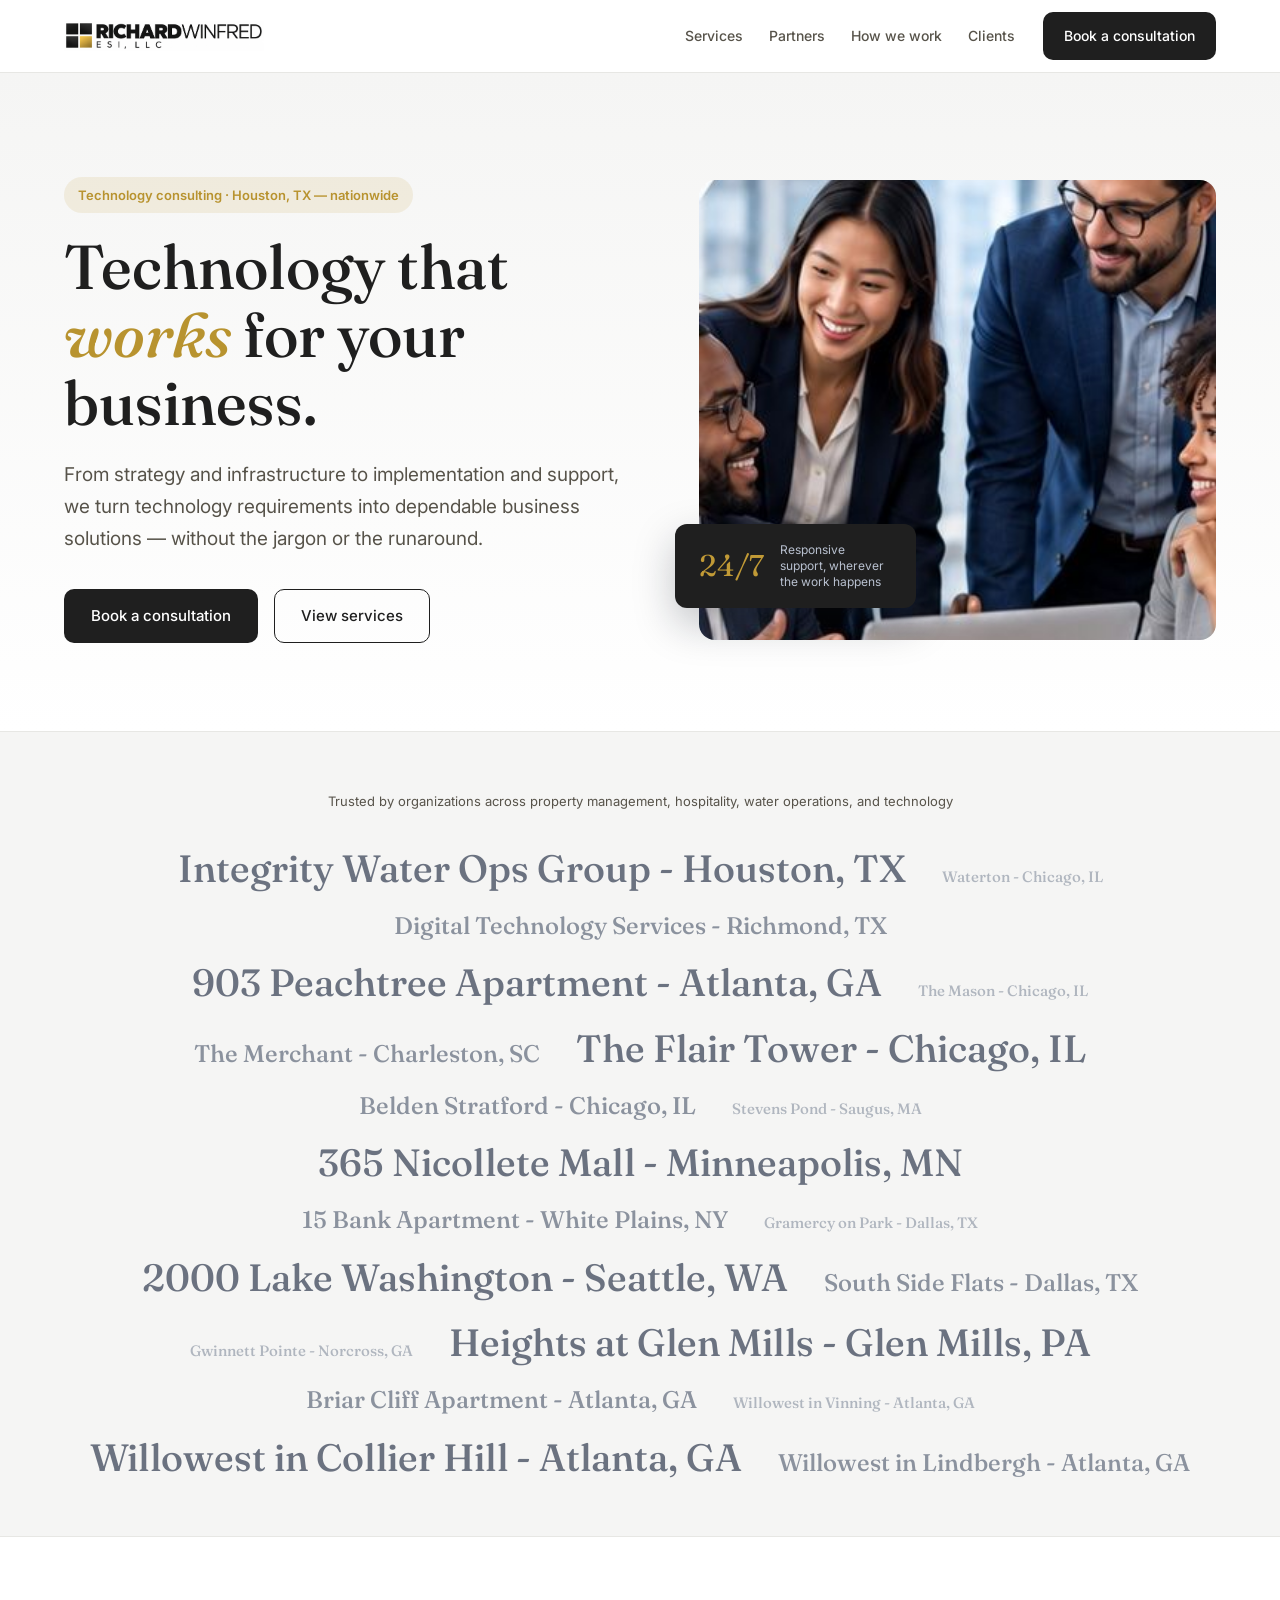
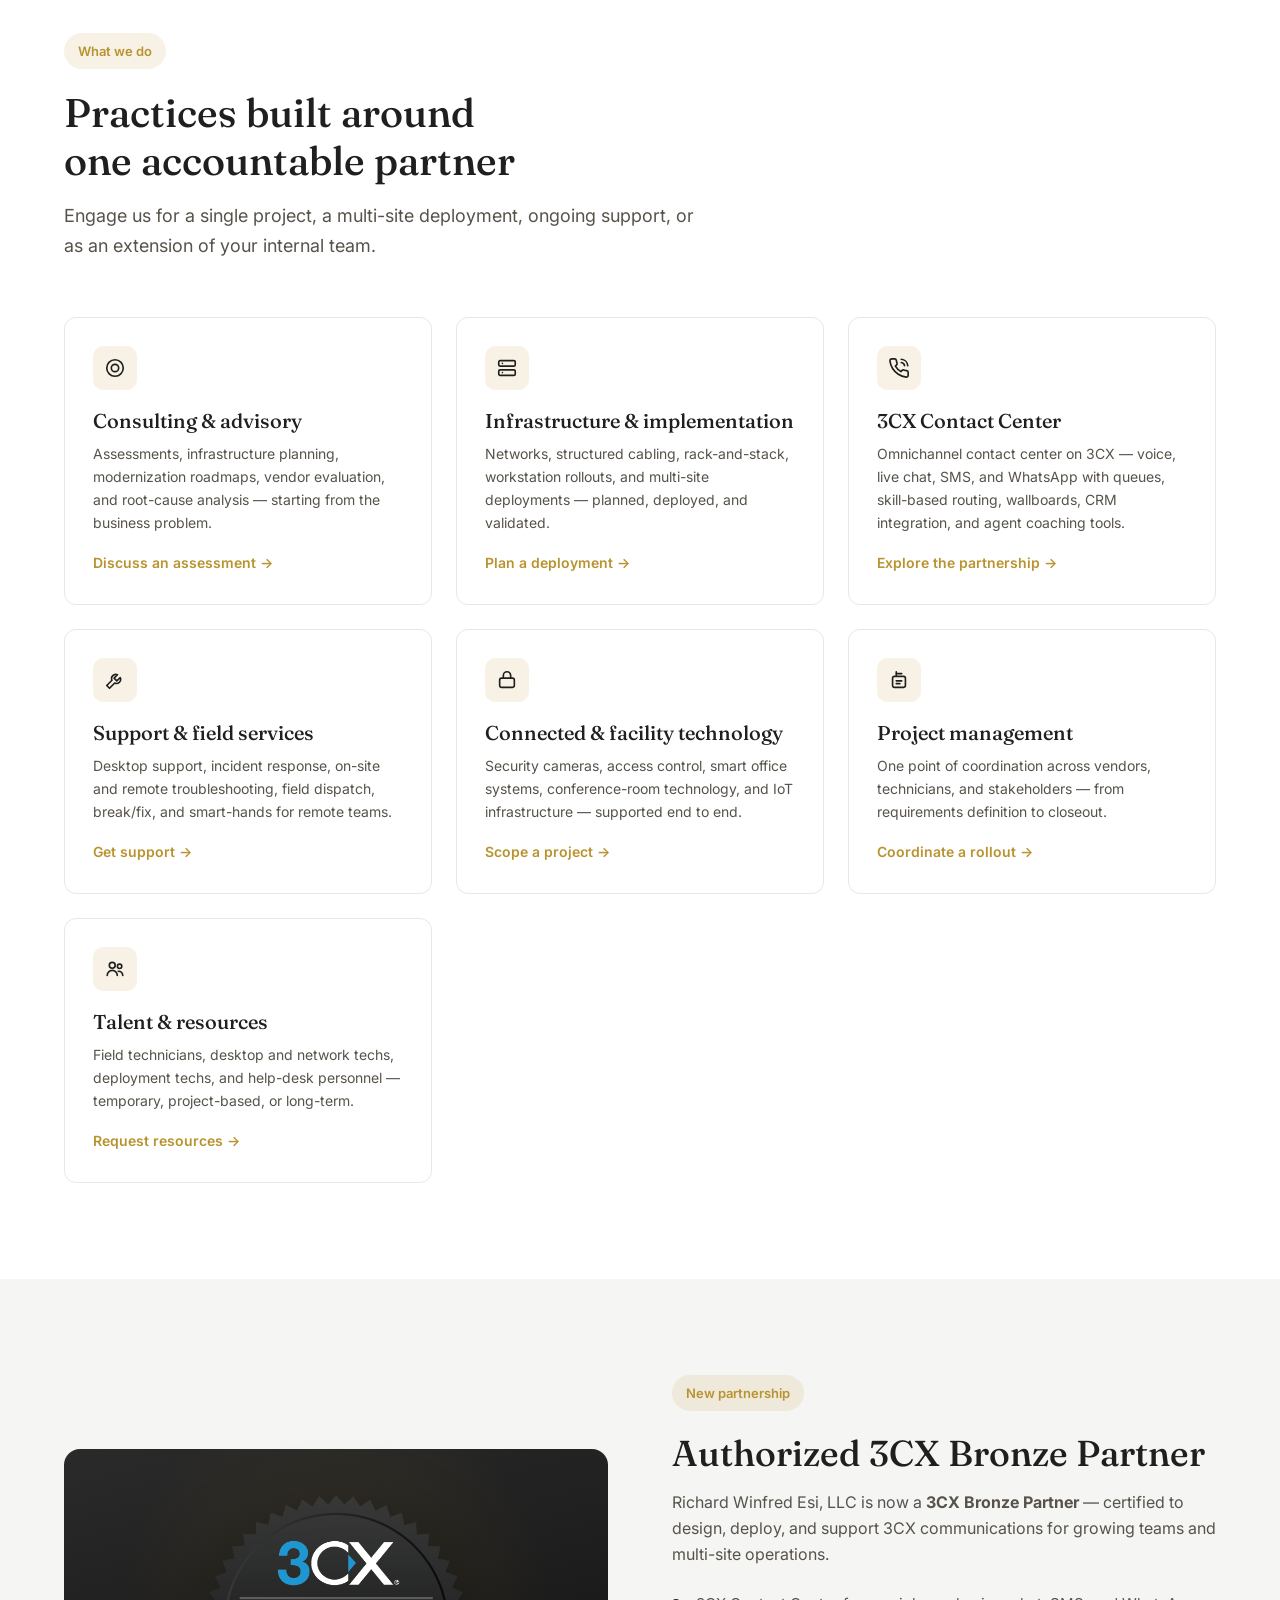
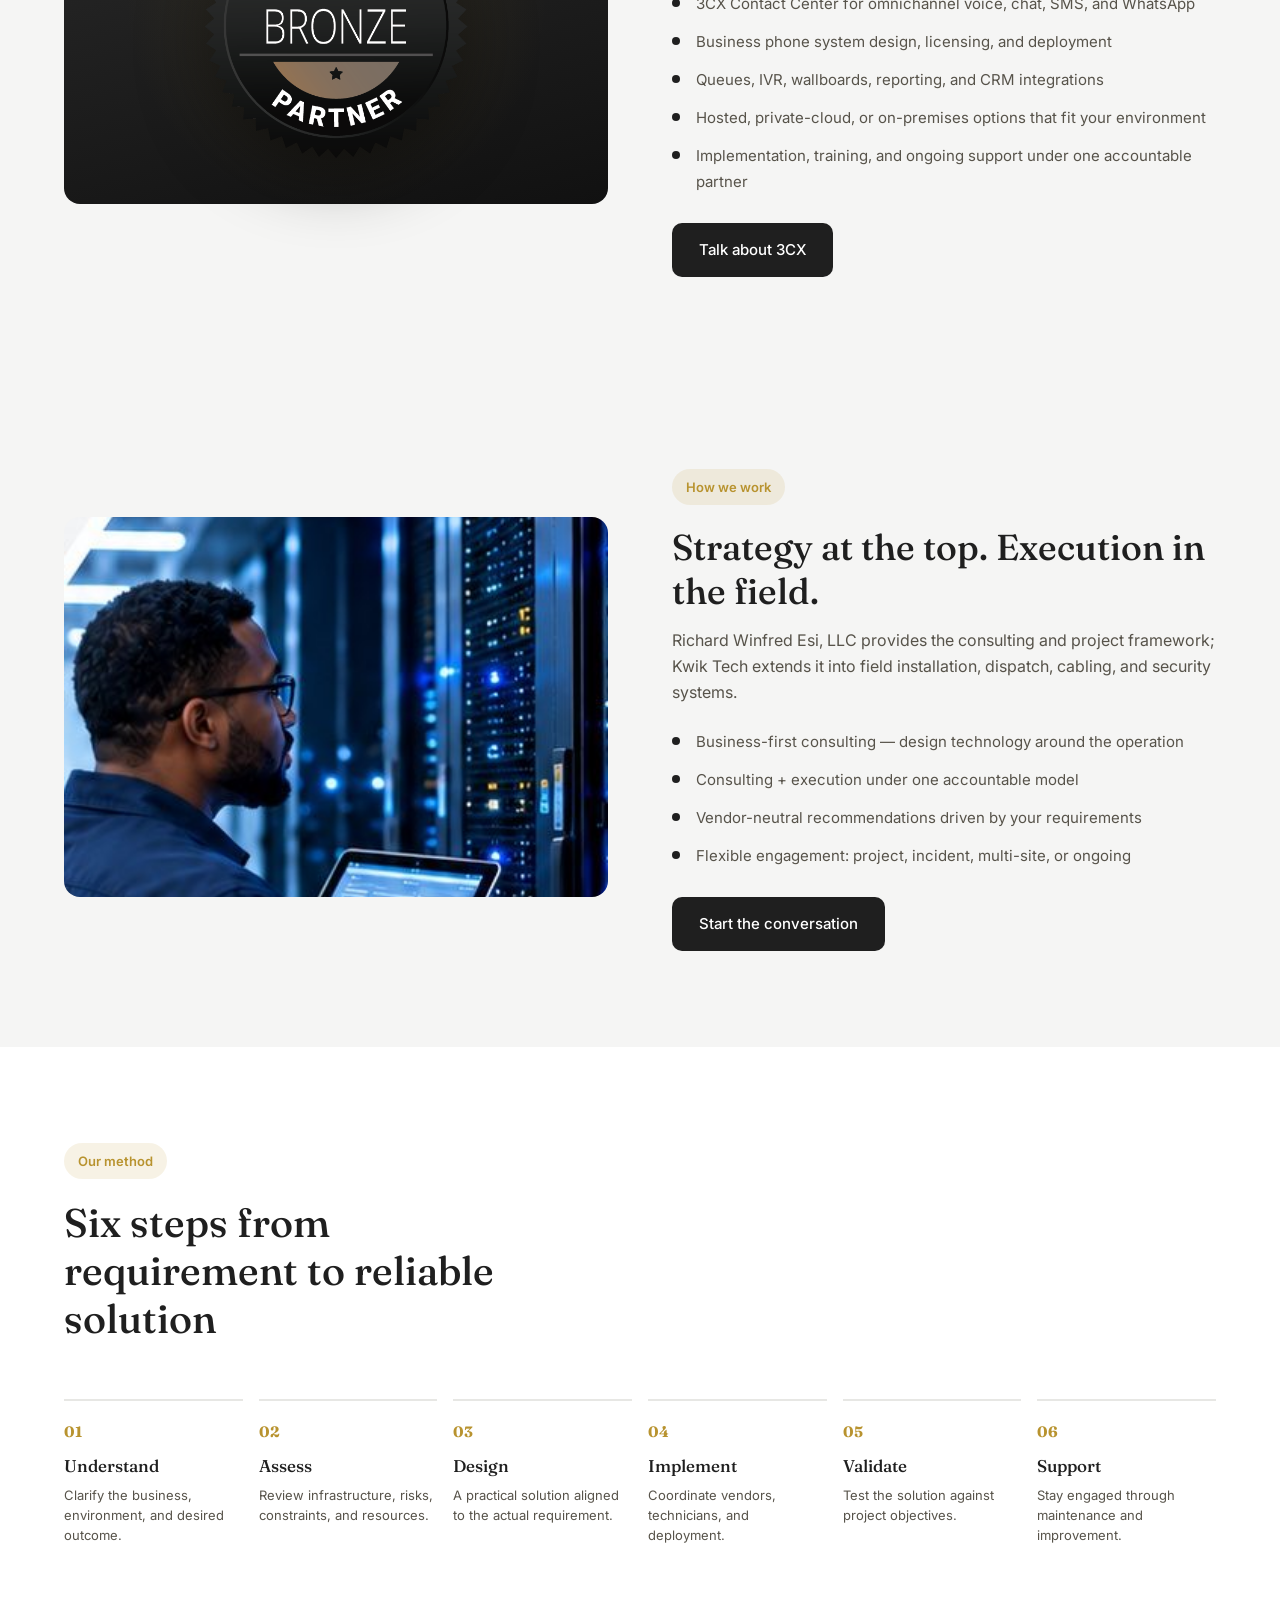
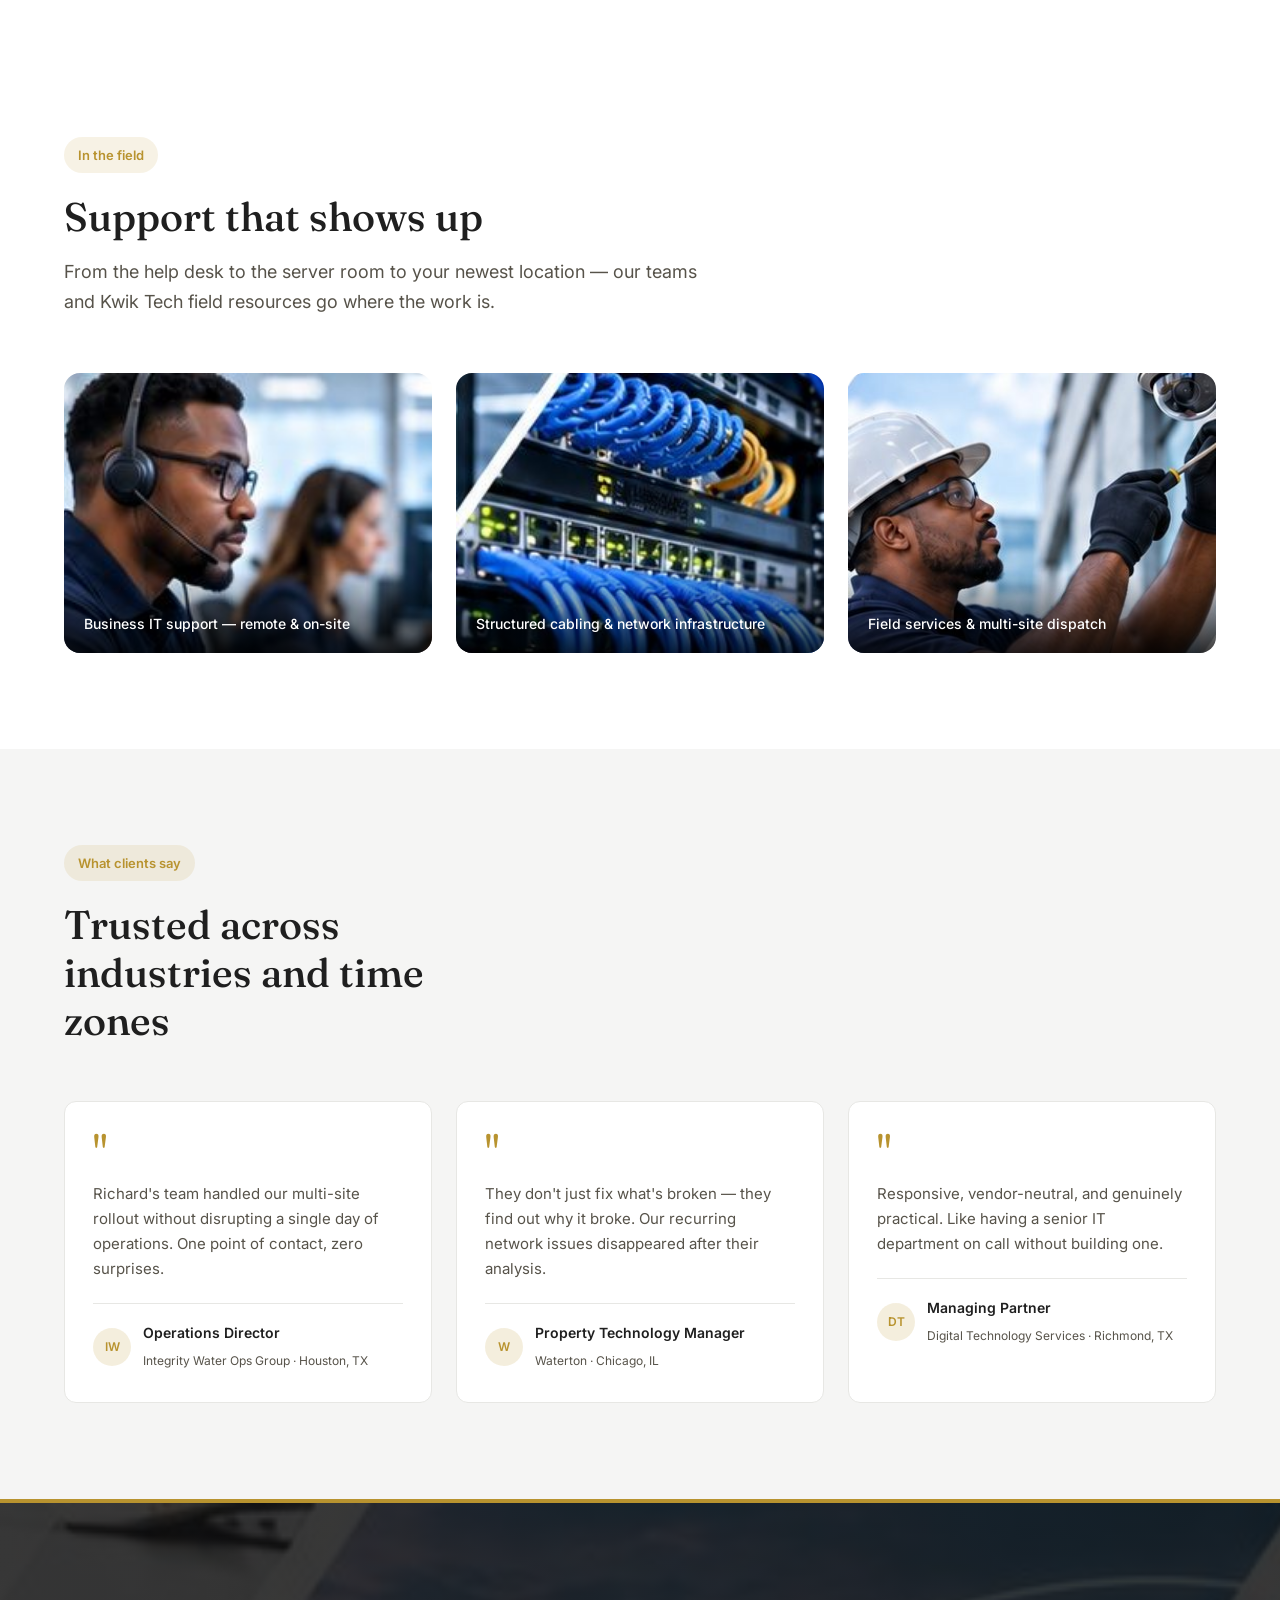
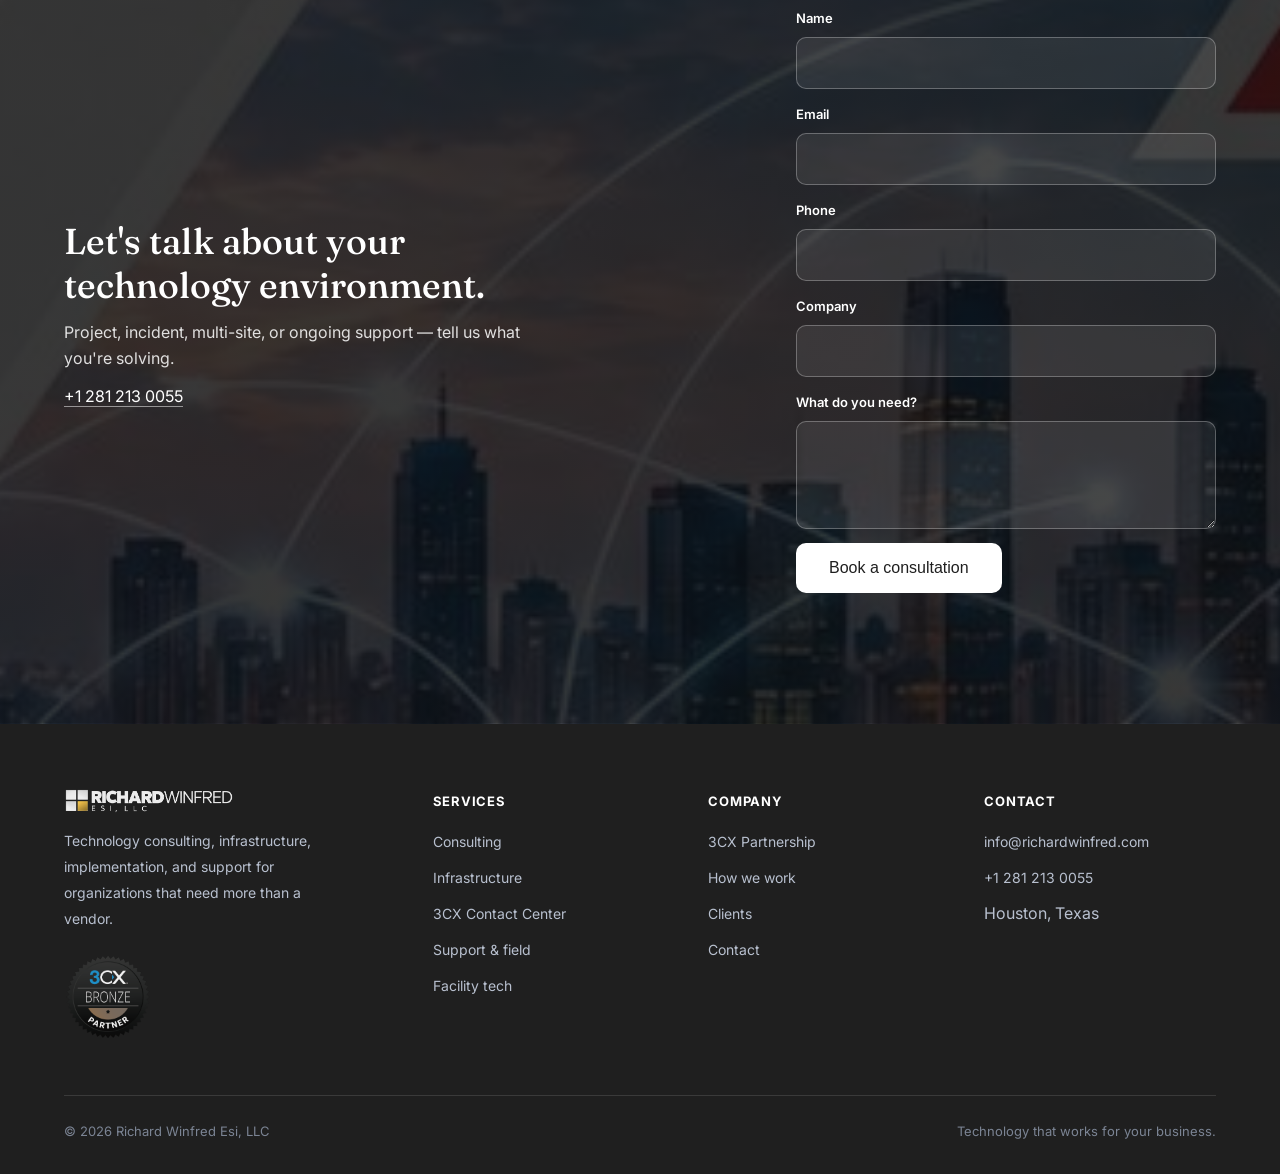
<file: index.html>
<!DOCTYPE html>
<html lang="en"><head>
<meta charset="UTF-8"><meta name="viewport" content="width=device-width, initial-scale=1.0">
<title>Richard Winfred Esi, LLC — Technology Consulting, 3CX Contact Center &amp; Support</title>
<meta name="description" content="Houston-based technology consulting, infrastructure, 3CX Contact Center, implementation, and support. Richard Winfred Esi, LLC turns technology requirements into dependable business solutions.">
<meta name="theme-color" content="#1f1f1f">
<link rel="canonical" href="https://richardwinfred.com/">
<meta property="og:type" content="website">
<meta property="og:site_name" content="Richard Winfred Esi, LLC">
<meta property="og:title" content="Richard Winfred Esi, LLC — Technology Consulting, 3CX Contact Center &amp; Support">
<meta property="og:description" content="Technology consulting, infrastructure, implementation, and support for organizations that need more than a vendor.">
<meta property="og:url" content="https://richardwinfred.com/">
<meta property="og:image" content="https://richardwinfred.com/assets/img/hero-team.jpg">
<meta name="twitter:card" content="summary_large_image">
<link rel="icon" type="image/png" href="assets/img/favicon.png" sizes="32x32">
<link rel="apple-touch-icon" href="assets/img/apple-touch-icon.png">
<link rel="preconnect" href="https://fonts.googleapis.com">
<link rel="preconnect" href="https://fonts.gstatic.com" crossorigin>
<link href="https://fonts.googleapis.com/css2?family=Fraunces:opsz,wght@9..144,400;9..144,500&family=Inter:wght@400;500;600&display=swap" rel="stylesheet">
<link rel="stylesheet" href="assets/css/style.css?v=clients3"></head><body>
<a class="skip" href="#content">Skip to content</a>

<header><div class="wrap nav">
  <a class="logo" href="#top" aria-label="Richard Winfred Esi, LLC home"><img src="assets/img/logo.png" alt="Richard Winfred Esi, LLC" width="213" height="32"></a>
  <button class="nav-toggle" type="button" aria-expanded="false" aria-controls="site-nav" aria-label="Menu"><span></span><span></span><span></span></button>
  <nav id="site-nav" class="nav-links" aria-label="Primary"><a href="#services">Services</a><a href="#partners">Partners</a><a href="#work">How we work</a><a href="#clients">Clients</a></nav>
  <a class="btn btn-p" href="#contact">Book a consultation</a>
</div></header>

<main id="content">

<section class="hero" id="top"><div class="wrap hero-grid">
  <div class="reveal">
    <span class="eyebrow">Technology consulting · Houston, TX — nationwide</span>
    <h1>Technology that <em>works</em> for your business.</h1>
    <p>From strategy and infrastructure to implementation and support, we turn technology requirements into dependable business solutions — without the jargon or the runaround.</p>
    <div class="hero-ctas"><a class="btn btn-p" href="#contact">Book a consultation</a><a class="btn btn-o" href="#services">View services</a></div>
  </div>
  <div class="hero-media reveal">
    <img src="assets/img/hero-team.jpg" alt="Richard Winfred Esi consulting team collaborating with a client" width="349" height="383" fetchpriority="high">
    <div class="hero-badge"><span class="n">24/7</span><span class="c">Responsive support, wherever the work happens</span></div>
  </div>
</div></section>

<div class="trust" id="clients"><div class="wrap reveal">
  <p>Trusted by organizations across property management, hospitality, water operations, and technology</p>
  <div class="trust-list" role="list">
    <span class="client sz-lg" role="listitem">Integrity Water Ops Group - Houston, TX</span>
    <span class="client sz-sm" role="listitem">Waterton - Chicago, IL</span>
    <span class="client sz-md" role="listitem">Digital Technology Services - Richmond, TX</span>
    <span class="client sz-lg" role="listitem">903 Peachtree Apartment - Atlanta, GA</span>
    <span class="client sz-sm" role="listitem">The Mason - Chicago, IL</span>
    <span class="client sz-md" role="listitem">The Merchant - Charleston, SC</span>
    <span class="client sz-lg" role="listitem">The Flair Tower - Chicago, IL</span>
    <span class="client sz-md" role="listitem">Belden Stratford - Chicago, IL</span>
    <span class="client sz-sm" role="listitem">Stevens Pond - Saugus, MA</span>
    <span class="client sz-lg" role="listitem">365 Nicollete Mall - Minneapolis, MN</span>
    <span class="client sz-md" role="listitem">15 Bank Apartment - White Plains, NY</span>
    <span class="client sz-sm" role="listitem">Gramercy on Park - Dallas, TX</span>
    <span class="client sz-lg" role="listitem">2000 Lake Washington - Seattle, WA</span>
    <span class="client sz-md" role="listitem">South Side Flats - Dallas, TX</span>
    <span class="client sz-sm" role="listitem">Gwinnett Pointe - Norcross, GA</span>
    <span class="client sz-lg" role="listitem">Heights at Glen Mills - Glen Mills, PA</span>
    <span class="client sz-md" role="listitem">Briar Cliff Apartment - Atlanta, GA</span>
    <span class="client sz-sm" role="listitem">Willowest in Vinning - Atlanta, GA</span>
    <span class="client sz-lg" role="listitem">Willowest in Collier Hill - Atlanta, GA</span>
    <span class="client sz-md" role="listitem">Willowest in Lindbergh - Atlanta, GA</span>
  </div>
</div></div>

<section id="services"><div class="wrap">
  <div class="reveal"><span class="eyebrow">What we do</span><h2 class="sec-title">Practices built around one accountable partner</h2>
  <p class="sec-lead">Engage us for a single project, a multi-site deployment, ongoing support, or as an extension of your internal team.</p></div>
  <div class="cards">
    <div class="card reveal"><div class="ic"><svg viewBox="0 0 24 24"><circle cx="12" cy="12" r="9"/><circle cx="12" cy="12" r="4"/></svg></div><h3>Consulting &amp; advisory</h3><p>Assessments, infrastructure planning, modernization roadmaps, vendor evaluation, and root-cause analysis — starting from the business problem.</p><a href="#contact">Discuss an assessment →</a></div>
    <div class="card reveal"><div class="ic"><svg viewBox="0 0 24 24"><rect x="3" y="4" width="18" height="6" rx="1.5"/><rect x="3" y="14" width="18" height="6" rx="1.5"/><path d="M7 7h.01M7 17h.01"/></svg></div><h3>Infrastructure &amp; implementation</h3><p>Networks, structured cabling, rack-and-stack, workstation rollouts, and multi-site deployments — planned, deployed, and validated.</p><a href="#contact">Plan a deployment →</a></div>
    <div class="card reveal"><div class="ic"><svg viewBox="0 0 24 24"><path d="M22 16.92v3a2 2 0 0 1-2.18 2 19.8 19.8 0 0 1-8.63-3.07 19.5 19.5 0 0 1-6-6A19.8 19.8 0 0 1 2.12 4.18 2 2 0 0 1 4.11 2h3a2 2 0 0 1 2 1.72c.13.96.37 1.9.72 2.81a2 2 0 0 1-.45 2.11L8.09 9.91a16 16 0 0 0 6 6l1.27-1.27a2 2 0 0 1 2.11-.45c.91.35 1.85.59 2.81.72A2 2 0 0 1 22 16.92z"/><path d="M14.5 2.5a7.5 7.5 0 0 1 7 7"/><path d="M14.5 6a4 4 0 0 1 3.5 3.5"/></svg></div><h3>3CX Contact Center</h3><p>Omnichannel contact center on 3CX — voice, live chat, SMS, and WhatsApp with queues, skill-based routing, wallboards, CRM integration, and agent coaching tools.</p><a href="#partners">Explore the partnership →</a></div>
    <div class="card reveal"><div class="ic"><svg viewBox="0 0 24 24"><path d="M14.7 6.3a4.5 4.5 0 0 0-6 6L3 18l3 3 5.7-5.7a4.5 4.5 0 0 0 6-6L14 13l-3-3 3.7-3.7z"/></svg></div><h3>Support &amp; field services</h3><p>Desktop support, incident response, on-site and remote troubleshooting, field dispatch, break/fix, and smart-hands for remote teams.</p><a href="#contact">Get support →</a></div>
    <div class="card reveal"><div class="ic"><svg viewBox="0 0 24 24"><rect x="4" y="10" width="16" height="10" rx="2"/><path d="M8 10V7a4 4 0 0 1 8 0v3"/></svg></div><h3>Connected &amp; facility technology</h3><p>Security cameras, access control, smart office systems, conference-room technology, and IoT infrastructure — supported end to end.</p><a href="#contact">Scope a project →</a></div>
    <div class="card reveal"><div class="ic"><svg viewBox="0 0 24 24"><path d="M9 5h6M9 3v4"/><rect x="5" y="8" width="14" height="12" rx="2"/><path d="M9 13h6M9 16h4"/></svg></div><h3>Project management</h3><p>One point of coordination across vendors, technicians, and stakeholders — from requirements definition to closeout.</p><a href="#contact">Coordinate a rollout →</a></div>
    <div class="card reveal"><div class="ic"><svg viewBox="0 0 24 24"><circle cx="9" cy="8" r="3.2"/><path d="M3.5 19a5.5 5.5 0 0 1 11 0"/><circle cx="17" cy="9" r="2.4"/><path d="M15.5 14.5a5 5 0 0 1 5 4.5"/></svg></div><h3>Talent &amp; resources</h3><p>Field technicians, desktop and network techs, deployment techs, and help-desk personnel — temporary, project-based, or long-term.</p><a href="#contact">Request resources →</a></div>
  </div>
</div></section>


<section class="feature" id="partners"><div class="wrap feature-in">
  <div class="reveal partner-badge-wrap">
    <img class="partner-badge" src="assets/img/3cx-bronze-partner.png" alt="3CX Bronze Partner badge" width="280" height="275">
  </div>
  <div class="reveal">
    <span class="eyebrow">New partnership</span>
    <h2>Authorized 3CX Bronze Partner</h2>
    <p class="lead">Richard Winfred Esi, LLC is now a <strong>3CX Bronze Partner</strong> — certified to design, deploy, and support 3CX communications for growing teams and multi-site operations.</p>
    <ul>
      <li>3CX Contact Center for omnichannel voice, chat, SMS, and WhatsApp</li>
      <li>Business phone system design, licensing, and deployment</li>
      <li>Queues, IVR, wallboards, reporting, and CRM integrations</li>
      <li>Hosted, private-cloud, or on-premises options that fit your environment</li>
      <li>Implementation, training, and ongoing support under one accountable partner</li>
    </ul>
    <a class="btn btn-p" href="#contact">Talk about 3CX</a>
  </div>
</div></section>

<section class="feature" id="work"><div class="wrap feature-in">
  <div class="reveal"><img src="assets/img/feature-server.jpg" alt="Engineer reviewing infrastructure in a server room" width="360" height="270"></div>
  <div class="reveal">
    <span class="eyebrow">How we work</span>
    <h2>Strategy at the top. Execution in the field.</h2>
    <p class="lead">Richard Winfred Esi, LLC provides the consulting and project framework; Kwik Tech extends it into field installation, dispatch, cabling, and security systems.</p>
    <ul><li>Business-first consulting — design technology around the operation</li><li>Consulting + execution under one accountable model</li><li>Vendor-neutral recommendations driven by your requirements</li><li>Flexible engagement: project, incident, multi-site, or ongoing</li></ul>
    <a class="btn btn-p" href="#contact">Start the conversation</a>
  </div>
</div></section>

<section><div class="wrap">
  <div class="reveal"><span class="eyebrow">Our method</span><h2 class="sec-title">Six steps from requirement to reliable solution</h2></div>
  <div class="steps">
    <div class="step reveal"><b>01</b><h3>Understand</h3><p>Clarify the business, environment, and desired outcome.</p></div>
    <div class="step reveal"><b>02</b><h3>Assess</h3><p>Review infrastructure, risks, constraints, and resources.</p></div>
    <div class="step reveal"><b>03</b><h3>Design</h3><p>A practical solution aligned to the actual requirement.</p></div>
    <div class="step reveal"><b>04</b><h3>Implement</h3><p>Coordinate vendors, technicians, and deployment.</p></div>
    <div class="step reveal"><b>05</b><h3>Validate</h3><p>Test the solution against project objectives.</p></div>
    <div class="step reveal"><b>06</b><h3>Support</h3><p>Stay engaged through maintenance and improvement.</p></div>
  </div>
</div></section>

<section><div class="wrap">
  <div class="reveal"><span class="eyebrow">In the field</span><h2 class="sec-title">Support that shows up</h2>
  <p class="sec-lead">From the help desk to the server room to your newest location — our teams and Kwik Tech field resources go where the work is.</p></div>
  <div class="pstrip">
    <figure class="reveal"><img src="assets/img/field-support.jpg" alt="Business IT support team" width="415" height="155"><figcaption>Business IT support — remote &amp; on-site</figcaption></figure>
    <figure class="reveal"><img src="assets/img/field-cabling.jpg" alt="Structured cabling and network infrastructure" width="245" height="270"><figcaption>Structured cabling &amp; network infrastructure</figcaption></figure>
    <figure class="reveal"><img src="assets/img/field-install.jpg" alt="Field technician installing a security camera" width="351" height="360"><figcaption>Field services &amp; multi-site dispatch</figcaption></figure>
  </div>
</div></section>

<section class="band"><div class="wrap">
  <div class="reveal"><span class="eyebrow">What clients say</span><h2 class="sec-title">Trusted across industries and time zones</h2></div>
  <div class="quotes">
    <div class="quote reveal"><span class="qm">"</span><p>Richard's team handled our multi-site rollout without disrupting a single day of operations. One point of contact, zero surprises.</p><div class="who"><span class="avatar">IW</span><div><b>Operations Director</b><span>Integrity Water Ops Group · Houston, TX</span></div></div></div>
    <div class="quote reveal"><span class="qm">"</span><p>They don't just fix what's broken — they find out why it broke. Our recurring network issues disappeared after their analysis.</p><div class="who"><span class="avatar">W</span><div><b>Property Technology Manager</b><span>Waterton · Chicago, IL</span></div></div></div>
    <div class="quote reveal"><span class="qm">"</span><p>Responsive, vendor-neutral, and genuinely practical. Like having a senior IT department on call without building one.</p><div class="who"><span class="avatar">DT</span><div><b>Managing Partner</b><span>Digital Technology Services · Richmond, TX</span></div></div></div>
  </div>
</div></section>

<section class="cta" id="contact"><div class="wrap cta-in">
  <div class="reveal"><h2>Let's talk about your technology environment.</h2><p>Project, incident, multi-site, or ongoing support — tell us what you're solving.</p><p class="cta-phone"><a class="tel" href="tel:+12812130055">+1 281 213 0055</a></p></div>
  <form class="book reveal" id="consult-form" action="/api/consultation" method="post">
    <label for="consult-name">Name</label>
    <input id="consult-name" name="name" required maxlength="80" autocomplete="name">
    <label for="consult-email">Email</label>
    <input id="consult-email" name="email" type="email" required maxlength="120" autocomplete="email">
    <label for="consult-phone">Phone</label>
    <input id="consult-phone" name="phone" type="tel" maxlength="40" autocomplete="tel">
    <label for="consult-company">Company</label>
    <input id="consult-company" name="company" maxlength="80" autocomplete="organization">
    <label for="consult-message">What do you need?</label>
    <textarea id="consult-message" name="message" required maxlength="2000"></textarea>
    <div class="hp"><label for="consult-website">Website</label><input id="consult-website" name="website" tabindex="-1" autocomplete="off"></div>
    <button class="btn btn-w" type="submit">Book a consultation</button>
    <p class="form-status" id="form-status" role="status"></p>
  </form>
</div></section>

</main>

<footer><div class="wrap">
  <div class="fg">
    <div><img class="fb-logo" src="assets/img/logo-white.png" alt="Richard Winfred Esi, LLC" width="173" height="26"><p>Technology consulting, infrastructure, implementation, and support for organizations that need more than a vendor.</p><a class="footer-partner" href="#partners" aria-label="3CX Bronze Partner"><img src="assets/img/3cx-bronze-partner.png" alt="3CX Bronze Partner" width="88" height="86"></a></div>
    <div><h4>Services</h4><ul><li><a href="#services">Consulting</a></li><li><a href="#services">Infrastructure</a></li><li><a href="#partners">3CX Contact Center</a></li><li><a href="#services">Support &amp; field</a></li><li><a href="#services">Facility tech</a></li></ul></div>
    <div><h4>Company</h4><ul><li><a href="#partners">3CX Partnership</a></li><li><a href="#work">How we work</a></li><li><a href="#clients">Clients</a></li><li><a href="#contact">Contact</a></li></ul></div>
    <div><h4>Contact</h4><ul><li><a href="mailto:info@richardwinfred.com">info@richardwinfred.com</a></li><li><a href="tel:+12812130055">+1 281 213 0055</a></li><li>Houston, Texas</li></ul></div>
  </div>
  <div class="fbot"><span>© 2026 Richard Winfred Esi, LLC</span><span>Technology that works for your business.</span></div>
</div></footer>

<script src="assets/js/main.js"></script>
</body></html>
</file>
<file: assets/css/style.css>
:root{--paper:#ffffff;--muted:#f5f5f4;--ink:#1f1f1f;--ink2:#57534a;--cobalt:#1f1f1f;--cobalt2:#000000;--gold:#b8932f;--gold2:#c19a36;--tint:rgba(184,147,47,.12);--line:#e7e7e4}
*{margin:0;padding:0;box-sizing:border-box}
body{font-family:"Inter",system-ui,sans-serif;font-size:16px;line-height:26px;color:var(--ink2);background:var(--paper);-webkit-font-smoothing:antialiased}
h1,h2,h3{font-family:"Fraunces",Georgia,serif;font-weight:500;color:var(--ink)}
.wrap{max-width:1200px;margin:0 auto;padding:0 24px}
section{padding:96px 0}
.eyebrow{display:inline-block;font-size:13px;font-weight:600;color:var(--gold);background:rgba(184,147,47,.12);border-radius:999px;padding:5px 14px;margin-bottom:20px}
.sec-title{font-size:40px;line-height:48px;max-width:18ch}
.sec-lead{font-size:18px;line-height:30px;max-width:58ch;margin-top:16px}
.btn{display:inline-flex;align-items:center;gap:8px;font-size:15px;font-weight:500;padding:13px 26px;border-radius:10px;text-decoration:none;transition:all .2s;border:1px solid transparent;cursor:pointer}
.btn-p{background:var(--cobalt);color:#fff}.btn-p:hover{background:var(--cobalt2)}
.btn-o{border-color:var(--ink);color:var(--ink)}.btn-o:hover{background:var(--ink);color:#fff}
.reveal{opacity:0;transform:translateY(24px);transition:opacity .55s ease,transform .55s ease}
.reveal.in{opacity:1;transform:none}
@media (scripting: none),(prefers-reduced-motion: reduce){.reveal{opacity:1;transform:none;transition:none}}
.skip{position:absolute;left:12px;top:12px;transform:translateY(-150%);background:#fff;color:var(--ink);padding:8px 12px;border-radius:8px;z-index:200;text-decoration:none}
.skip:focus{transform:none}
a:focus-visible,button:focus-visible{outline:2px solid var(--gold);outline-offset:3px}
section,.trust{scroll-margin-top:84px}
header{position:sticky;top:0;z-index:100;background:rgba(255,255,255,.92);backdrop-filter:blur(10px);border-bottom:1px solid var(--line)}
.nav{display:flex;align-items:center;height:72px;gap:28px}
.logo{font-family:"Fraunces",serif;font-size:20px;color:var(--ink);text-decoration:none;white-space:nowrap}
.logo img{height:32px;width:auto;max-width:200px;object-fit:contain;object-position:left center;display:block}
.logo span{color:var(--cobalt)}
.nav-toggle{display:none;margin-left:auto;width:42px;height:42px;border:1px solid var(--line);border-radius:10px;background:#fff;cursor:pointer;align-items:center;justify-content:center;flex-direction:column;gap:5px;padding:0}
.nav-toggle span{display:block;width:18px;height:2px;background:var(--ink);border-radius:1px;transition:transform .2s,opacity .2s}
.nav-toggle.is-open span:nth-child(1){transform:translateY(7px) rotate(45deg)}
.nav-toggle.is-open span:nth-child(2){opacity:0}
.nav-toggle.is-open span:nth-child(3){transform:translateY(-7px) rotate(-45deg)}
.nav-links{display:flex;gap:26px;margin-left:auto}
.nav-links a{font-size:14px;font-weight:500;color:var(--ink2);text-decoration:none}
.nav-links a:hover{color:var(--ink)}
.nav .btn{padding:10px 20px;font-size:14px}
.nav-end{margin-left:auto}
.hero{padding:104px 0 88px;background:linear-gradient(180deg,var(--muted),var(--paper))}
.hero-grid{display:grid;grid-template-columns:1.05fr .95fr;gap:64px;align-items:center}
.hero h1{font-size:62px;line-height:68px}
.hero h1 em{font-style:italic;color:var(--gold)}
.hero p{font-size:19px;line-height:32px;margin-top:22px;max-width:50ch}
.hero-ctas{display:flex;gap:16px;margin-top:34px;flex-wrap:wrap}
.hero-media{position:relative}
.hero-media img{width:100%;height:460px;object-fit:cover;border-radius:16px;display:block}
.hero-badge{position:absolute;left:-24px;bottom:32px;background:var(--ink);color:#fff;border-radius:12px;padding:18px 24px;display:flex;gap:16px;align-items:center;box-shadow:0 16px 40px rgba(17,24,39,.25)}
.hero-badge .n{font-family:"Fraunces",serif;font-size:30px;color:#c19a36}
.hero-badge .c{font-size:12px;line-height:16px;color:#b8c0cf;max-width:14ch}
.pstrip{display:grid;grid-template-columns:repeat(3,1fr);gap:24px;margin-top:56px}
.pstrip figure{border-radius:16px;overflow:hidden;position:relative}
.pstrip img{width:100%;height:280px;object-fit:cover;display:block;transition:transform .4s ease}
.pstrip figure:hover img{transform:scale(1.04)}
.pstrip figcaption{position:absolute;left:0;right:0;bottom:0;background:linear-gradient(transparent,rgba(0,0,0,.78));color:#fff;font-size:14px;font-weight:500;padding:38px 20px 16px}
.trust{padding:56px 0;background:var(--muted);border-block:1px solid var(--line)}
.trust> .wrap > p{font-size:13px;text-align:center;margin-bottom:32px;color:var(--ink2)}
.trust-list{display:flex;flex-wrap:wrap;justify-content:center;align-items:baseline;gap:20px 36px;max-width:1100px;margin:0 auto}
.trust-list .client{display:inline-block;font-family:"Fraunces",serif;font-weight:500;line-height:1.2;white-space:nowrap;transition:color .2s,transform .2s}
.trust-list .client:hover{color:var(--ink);transform:translateY(-2px)}
.trust-list .client.sz-sm{font-size:15px;color:#b0b6bf}
.trust-list .client.sz-md{font-size:24px;color:#8b929e}
.trust-list .client.sz-lg{font-size:38px;color:#6b7280}
@media(max-width:640px){
  .trust-list{gap:14px 22px}
  .trust-list .client{white-space:normal;text-align:center}
  .trust-list .client.sz-sm{font-size:14px}
  .trust-list .client.sz-md{font-size:20px}
  .trust-list .client.sz-lg{font-size:30px}
}
.cards{display:grid;grid-template-columns:repeat(3,1fr);gap:24px;margin-top:56px}
.card{border:1px solid var(--line);border-radius:12px;padding:28px;background:#fff;transition:all .2s;position:relative;overflow:hidden}
.card::before{content:"";position:absolute;inset:0 0 auto 0;height:3px;background:var(--gold);transform:scaleX(0);transform-origin:left;transition:transform .25s}
.card:hover{transform:translateY(-4px);box-shadow:0 12px 28px rgba(17,24,39,.08)}
.card:hover::before{transform:scaleX(1)}
.card .ic{width:44px;height:44px;border-radius:10px;background:var(--tint);display:flex;align-items:center;justify-content:center;margin-bottom:18px}
.card .ic svg{width:22px;height:22px;stroke:var(--cobalt);fill:none;stroke-width:1.8;stroke-linecap:round;stroke-linejoin:round}
.card h3{font-size:20px;margin-bottom:8px}
.card p{font-size:14px;line-height:23px}
.card a{display:inline-block;font-size:14px;font-weight:600;color:var(--gold);text-decoration:none;margin-top:16px}
.feature{background:var(--muted)}
.feature-in{display:grid;grid-template-columns:1fr 1fr;gap:64px;align-items:center}
.feature img:not(.partner-badge){width:100%;height:380px;object-fit:cover;border-radius:16px}
.feature h2{font-size:36px;line-height:44px}
.feature .lead{margin-top:14px}
.feature .btn{margin-top:28px}
.feature ul{list-style:none;margin-top:24px;display:flex;flex-direction:column;gap:12px}
.feature li{font-size:15px;padding-left:24px;position:relative}
.feature li::before{content:"";position:absolute;left:0;top:8px;width:8px;height:8px;border-radius:50%;background:var(--cobalt)}
.partner-badge-wrap{display:flex;align-items:center;justify-content:center;min-height:320px;background:radial-gradient(circle at 50% 42%,rgba(184,147,47,.14),transparent 62%),linear-gradient(165deg,#2a2a2a 0%,#111 100%);border-radius:16px;padding:40px 24px}
.partner-badge{width:min(280px,70%);height:auto;object-fit:contain;border-radius:0;filter:drop-shadow(0 18px 36px rgba(0,0,0,.45))}
.footer-partner{display:inline-block;margin-top:22px;line-height:0;max-width:88px}
.fg a.footer-partner{font-size:0}
.footer-partner img{display:block;width:88px;max-width:100%;height:auto;opacity:.95;transition:opacity .2s,transform .2s}
.footer-partner:hover img{opacity:1;transform:translateY(-2px)}
.steps{display:grid;grid-template-columns:repeat(6,1fr);gap:16px;margin-top:56px}
.step{border-top:2px solid var(--line);padding-top:18px;transition:border-color .2s}
.step:hover{border-color:var(--gold)}
.step b{font-family:"Fraunces",serif;font-size:15px;color:var(--gold);display:block;margin-bottom:8px}
.step h3{font-size:17px;margin-bottom:6px}
.step p{font-size:13px;line-height:20px}
.quotes{display:grid;grid-template-columns:repeat(3,1fr);gap:24px;margin-top:56px}
.quote{border:1px solid var(--line);border-radius:12px;padding:28px;background:#fff}
.quote .qm{font-family:"Fraunces",serif;font-size:44px;line-height:1;color:var(--gold)}
.quote p{font-size:15px;line-height:25px;margin-top:6px}
.quote .who{display:flex;gap:12px;align-items:center;margin-top:22px;padding-top:16px;border-top:1px solid var(--line)}
.avatar{width:38px;height:38px;border-radius:50%;background:rgba(184,147,47,.16);color:var(--gold);display:flex;align-items:center;justify-content:center;font-size:13px;font-weight:600}
.quote .who b{display:block;font-size:14px;color:var(--ink);font-weight:600}
.quote .who span{font-size:12px}
.band{background:var(--muted)}
.cta{background-color:var(--cobalt);background-image:linear-gradient(rgba(12,12,12,.82),rgba(12,12,12,.82)),url("../img/cta-city.jpg");background-size:cover;background-position:center 35%;color:#fff;border-top:4px solid var(--gold)}
.cta-in{display:flex;align-items:center;justify-content:space-between;gap:48px;flex-wrap:wrap}
.cta h2{color:#fff;font-size:36px;line-height:44px;max-width:20ch}
.cta p{color:rgba(255,255,255,.85);margin-top:12px;max-width:50ch}
.btn-w{background:#fff;color:var(--ink);font-size:16px;padding:15px 32px}
.btn-w:hover{background:var(--muted)}
.cta-phone{margin-top:18px}
.cta a.tel{color:#fff;text-decoration:none;border-bottom:1px solid rgba(255,255,255,.5)}
.book{width:min(100%,420px);display:grid;gap:6px}
.book label{font-size:13px;font-weight:600;color:#fff;margin-top:6px}
.book input,.book textarea{width:100%;border:1px solid rgba(255,255,255,.28);background:rgba(255,255,255,.08);color:#fff;border-radius:10px;padding:12px 14px;font:inherit}
.book textarea{min-height:108px;resize:vertical}
.book input:focus,.book textarea:focus{outline:2px solid var(--gold);outline-offset:1px}
.book .btn{justify-self:start;margin-top:8px}
.form-status{min-height:1.2em;font-size:14px;color:#fff}
.hp{position:absolute;left:-9999px;height:0;overflow:hidden}
footer{background:#1f1f1f;color:#b8c0cf;padding:64px 0 30px}
.fg{display:grid;grid-template-columns:1.4fr 1fr 1fr 1fr;gap:44px}
.fb-logo{height:26px;width:auto;max-width:170px;object-fit:contain;object-position:left center;display:block;background:transparent}
.fb{font-family:"Fraunces",serif;font-size:20px;color:#fff}.fb span{color:#7ea0f5}
.fg p{font-size:14px;margin-top:14px;max-width:32ch}
.fg h4{color:#fff;font-size:13px;text-transform:uppercase;letter-spacing:.06em;margin-bottom:14px}
.fg ul{list-style:none;display:flex;flex-direction:column;gap:9px}
.fg a{color:#b8c0cf;text-decoration:none;font-size:14px}
.fg a:hover{color:#fff}
.fbot{border-top:1px solid rgba(255,255,255,.12);margin-top:48px;padding-top:22px;display:flex;justify-content:space-between;flex-wrap:wrap;gap:12px;font-size:13px;color:#7b8494}
.missing{min-height:70vh;display:flex;flex-direction:column;justify-content:center;padding:72px 0}
.missing h1{font-size:44px;line-height:52px;margin:16px 0 12px}
.missing p{max-width:46ch}
.missing .btn{margin-top:28px;align-self:flex-start}
@media(max-width:960px){section{padding:72px 0}.hero-grid,.feature-in{grid-template-columns:1fr;gap:40px}.hero h1{font-size:44px;line-height:50px}.sec-title{font-size:32px;line-height:40px}.cards,.quotes{grid-template-columns:1fr 1fr}.steps{grid-template-columns:1fr 1fr}.fg{grid-template-columns:1fr 1fr}.nav{flex-wrap:wrap;height:auto;min-height:72px}.nav-toggle{display:inline-flex}.nav-links{display:none;flex-basis:100%;flex-direction:column;gap:0;margin:0 0 8px;padding-top:8px;border-top:1px solid var(--line)}.nav-links.is-open{display:flex}.nav-links a{padding:12px 0}.nav .btn{margin-left:10px}.nav .nav-end{margin-left:auto}.partner-badge-wrap{min-height:260px;padding:32px 20px}.partner-badge{width:min(220px,65%)}}
@media(max-width:640px){.pstrip{grid-template-columns:1fr}.cards,.quotes,.steps,.fg{grid-template-columns:1fr}.hero-media img{height:300px}.hero-badge{left:12px;right:12px;bottom:12px}.partner-badge-wrap{min-height:220px}}
</file>
